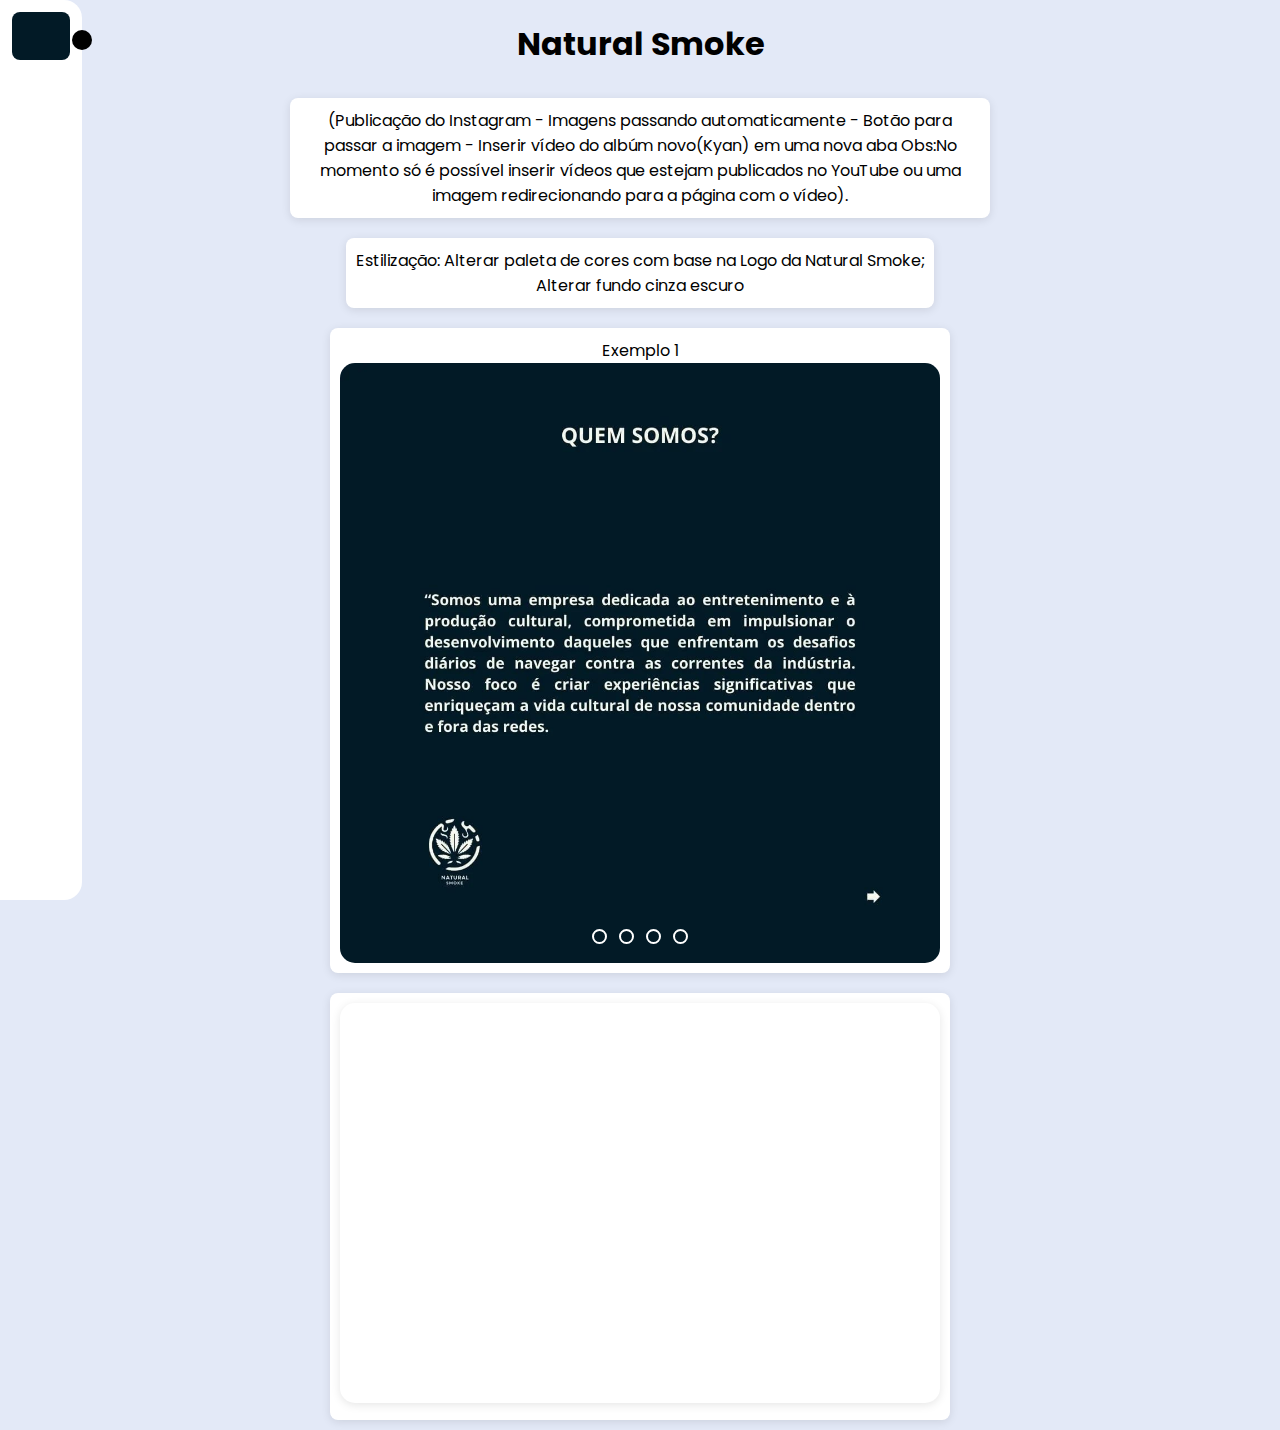
<file: index.html>
<!DOCTYPE html>
<html lang="pt-br">
<head>
    <meta charset="UTF-8">
    <meta name="viewport" content="width=device-width, initial-scale=1.0">
    <link rel="stylesheet" href="https://cdnjs.cloudflare.com/ajax/libs/font-awesome/6.6.0/css/all.min.css" integrity="sha512-Kc323vGBEqzTmouAECnVceyQqyqdsSiqLQISBL29aUW4U/M7pSPA/gEUZQqv1cwx4OnYxTxve5UMg5GT6L4JJg==" crossorigin="anonymous" referrerpolicy="no-referrer" />
    <link rel="shortcut icon" href="img/favicon.ico" type="image/x-icon">
    <link rel="stylesheet" href="css/style.css">
    <title>Natural Smoke</title>
</head>
<body>
    <nav id="sidebar">
        <div id="sidebar_content">
            <ul id="side_items">
                <li class="side-item active">
                    <a href="index.html">
                        <i class="fa-solid fa-house"></i>
                        <span class="item-description">
                            Início
                        </span>
                    </a>
                </li>
                <li class="side-item">
                    <a href="sub/information.html">
                        <i class="fa-solid fa-circle-info"></i>
                        <span class="item-description">
                            Informações
                        </span>
                    </a>
                </li>
                <li class="side-item">
                    <a href="sub/contact.html">
                        <i class="fa-solid fa-mobile-screen-button"></i>
                        <span class="item-description">
                            Contato
                        </span>
                    </a>
                </li>
                <li class="side-item">
                    <a href="sub/events.html">
                        <i class="fa-regular fa-calendar-days"></i>
                        <span class="item-description">
                            Eventos
                        </span>
                    </a>
                </li>
                <li class="side-item">
                    <a href="sub/products.html">
                        <i class="fa-solid fa-cart-shopping"></i>
                        <span class="item-description">
                            Produtos
                        </span>
                    </a>
                </li>
            </ul>
            <button id="open_btn">
                <i id="open_btn_icon" class="fa-solid fa-chevron-right"></i>
            </button>
        </div>

    </nav>

    <main>
        <div id="box">
            <h1>Natural Smoke</h1>
            <article>
                (Publicação do Instagram - Imagens passando automaticamente - Botão para passar a imagem - Inserir vídeo do albúm novo(Kyan) em uma nova aba Obs:No momento só é possível inserir vídeos que estejam publicados no YouTube ou uma imagem redirecionando para a página com o vídeo).
            </article>
            <article>
                Estilização: Alterar paleta de cores com base na Logo da Natural Smoke;
                <br>
                Alterar fundo cinza escuro
            </article>
            <article id="pub">
                <p style="text-align: center;">Exemplo 1</p>
                <div class="content">

                    <div class="slides">
                        <input class="input" type="radio" name="slide" id="slide1" checked>
                        <input class="input" type="radio" name="slide" id="slide2">
                        <input class="input" type="radio" name="slide" id="slide3">
                        <input class="input" type="radio" name="slide" id="slide4">

                        <div class="slide s1">
                            <img src="img/1.jpg" alt="Quem Somos?">
                        </div>
                        <div class="slide">
                            <img src="img/2.jpg" alt="O que você encontrará por aqui?">
                        </div>
                        <div class="slide">
                            <img src="img/3.jpg" alt="Como posso apoiar tudo isso?">
                        </div>
                        <div class="slide">
                            <img src="img/4.jpg" alt="Natural Smoke">
                        </div>

                    </div>

                    <div class="navigation">
                        <label class="bar" for="slide1"></label>
                        <label class="bar" for="slide2"></label>
                        <label class="bar" for="slide3"></label>
                        <label class="bar" for="slide4"></label>
                    </div>
                    
                </div>
            </article>
            <article>
                <iframe width="600" height="400" src="https://www.youtube.com/embed/slIRWmU3BHI?autoplay=1&si=Mh4MVJM6-xoQo16M" title="YouTube video player" frameborder="0" allow="accelerometer; autoplay; clipboard-write; encrypted-media; gyroscope; picture-in-picture; web-share" referrerpolicy="strict-origin-when-cross-origin" allowfullscreen></iframe>
            </article>
        </div>
    </main>

    <script src="javascript/script.js"></script>
</body>
</html>
</file>
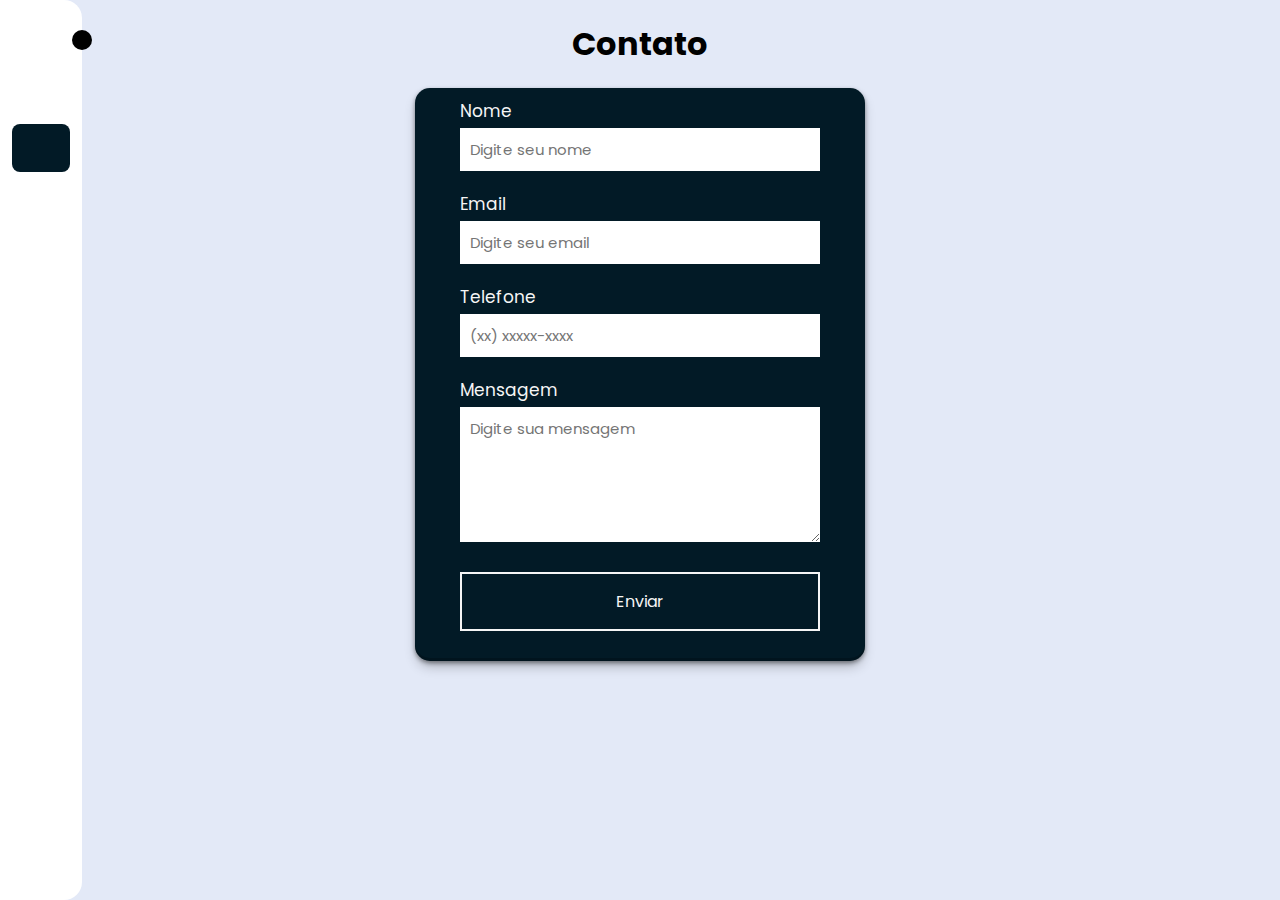
<file: sub/contact.html>
<!DOCTYPE html>
<html lang="pt-br">
<head>
    <meta charset="UTF-8">
    <meta name="viewport" content="width=device-width, initial-scale=1.0">
    <link rel="stylesheet" href="https://cdnjs.cloudflare.com/ajax/libs/font-awesome/6.6.0/css/all.min.css" integrity="sha512-Kc323vGBEqzTmouAECnVceyQqyqdsSiqLQISBL29aUW4U/M7pSPA/gEUZQqv1cwx4OnYxTxve5UMg5GT6L4JJg==" crossorigin="anonymous" referrerpolicy="no-referrer" />
    <link rel="shortcut icon" href="../img/favicon.ico" type="image/x-icon">
    <link rel="stylesheet" href="../css/style.css">
    <title>Natural Smoke</title>
</head>
<body>
    <nav id="sidebar">
        <div id="sidebar_content">
            <ul id="side_items">
                <li class="side-item">
                    <a href="../index.html">
                        <i class="fa-solid fa-house"></i>
                        <span class="item-description">
                            Início
                        </span>
                    </a>
                </li>
                <li class="side-item">
                    <a href="information.html">
                        <i class="fa-solid fa-circle-info"></i>
                        <span class="item-description">
                            Informações
                        </span>
                    </a>
                </li>
                <li class="side-item active">
                    <a href="">
                        <i class="fa-solid fa-mobile-screen-button"></i>
                        <span class="item-description">
                            Contato
                        </span>
                    </a>
                </li>
                <li class="side-item">
                    <a href="events.html">
                        <i class="fa-regular fa-calendar-days"></i>
                        <span class="item-description">
                            Eventos
                        </span>
                    </a>
                </li>
                <li class="side-item">
                    <a href="products.html">
                        <i class="fa-solid fa-cart-shopping"></i>
                        <span class="item-description">
                            Produtos
                        </span>
                    </a>
                </li>
            </ul>
            <button id="open_btn">
                <i id="open_btn_icon" class="fa-solid fa-chevron-right"></i>
            </button>
        </div>

    </nav>

    <main>
        <div id="box">
            <h1>Contato</h1>
            <section>
                <form action="https://api.staticforms.xyz/submit" method="post">
                    <label>Nome</label>
                    <input type="text" name="name" placeholder="Digite seu nome" autocomplete="off" required>
                    <label>Email</label>
                    <input type="email" name="email" placeholder="Digite seu email" autocomplete="off" required>
                    <label>Telefone</label>
                    <input type="text" name="phone" placeholder="(xx) xxxxx-xxxx" autocomplete="off" required>
                    <label>Mensagem</label>
                    <textarea name="message" cols="30" rows="5  " placeholder="Digite sua mensagem" required></textarea>
                    <button type="submit">Enviar</button>
        
                    <input type="hidden" name="accessKey" value="46a1016d-73cb-41c9-88e5-30413b05bf86">
                    <input type="hidden" name="redirectTo" value="http://127.0.0.1:5500/sub/thanks.html">
                </form>
            </section>
        </div>
    </main>

    <script src="../javascript/script.js"></script>
</body>
</html>
</file>
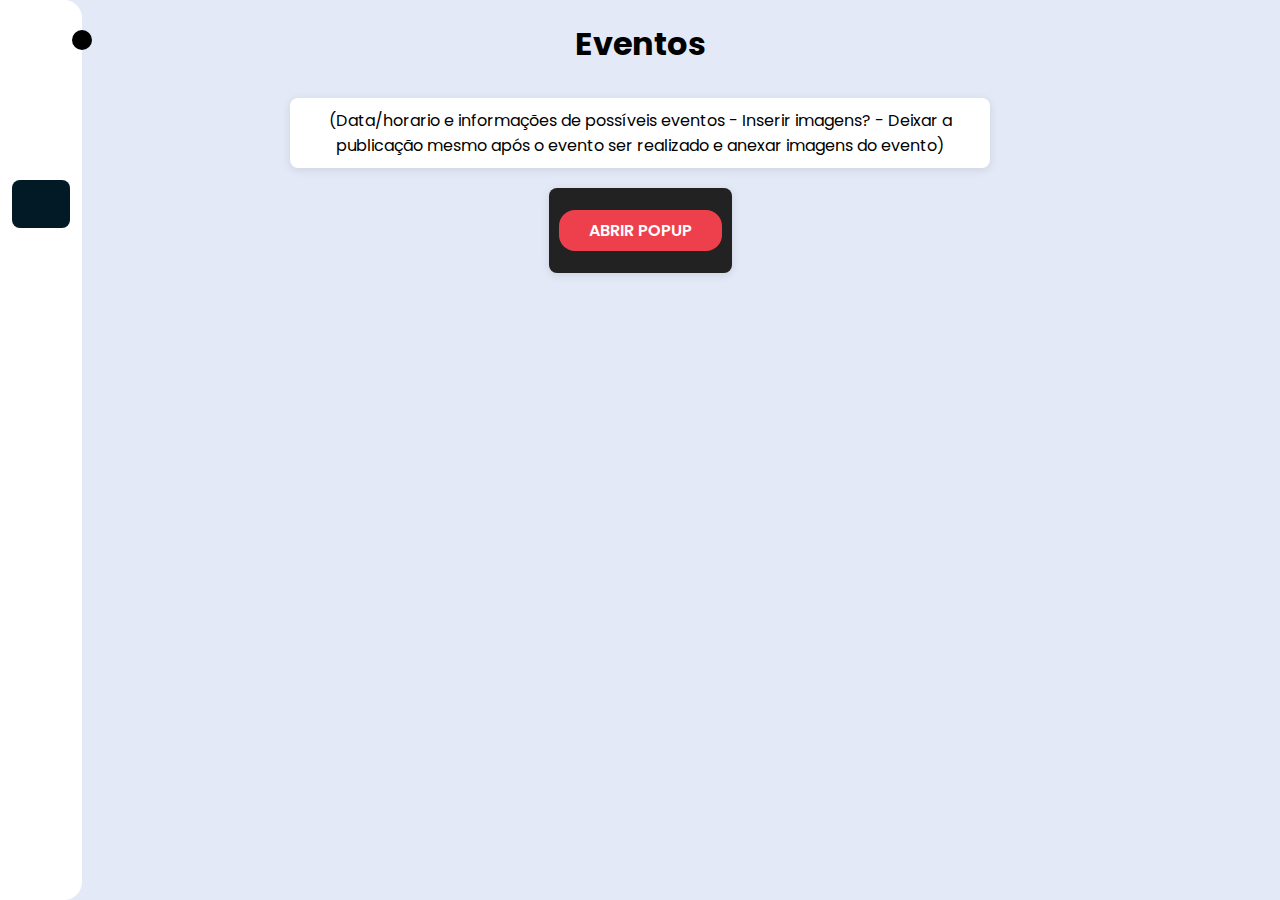
<file: sub/events.html>
<!DOCTYPE html>
<html lang="pt-br">
<head>
    <meta charset="UTF-8">
    <meta name="viewport" content="width=device-width, initial-scale=1.0">
    <link rel="stylesheet" href="https://cdnjs.cloudflare.com/ajax/libs/font-awesome/6.6.0/css/all.min.css" integrity="sha512-Kc323vGBEqzTmouAECnVceyQqyqdsSiqLQISBL29aUW4U/M7pSPA/gEUZQqv1cwx4OnYxTxve5UMg5GT6L4JJg==" crossorigin="anonymous" referrerpolicy="no-referrer" />
    <link rel="shortcut icon" href="../img/favicon.ico" type="image/x-icon">
    <link rel="stylesheet" href="../css/style.css">
    <title>Natural Smoke</title>
</head>
<body>
    <nav id="sidebar">
        <div id="sidebar_content">
            <ul id="side_items">
                <li class="side-item">
                    <a href="../index.html">
                        <i class="fa-solid fa-house"></i>
                        <span class="item-description">
                            Início
                        </span>
                    </a>
                </li>
                <li class="side-item">
                    <a href="information.html">
                        <i class="fa-solid fa-circle-info"></i>
                        <span class="item-description">
                            Informações
                        </span>
                    </a>
                </li>
                <li class="side-item">
                    <a href="contact.html">
                        <i class="fa-solid fa-mobile-screen-button"></i>
                        <span class="item-description">
                            Contato
                        </span>
                    </a>
                </li>
                <li class="side-item active">
                    <a href="">
                        <i class="fa-regular fa-calendar-days"></i>
                        <span class="item-description">
                            Eventos
                        </span>
                    </a>
                </li>
                <li class="side-item">
                    <a href="products.html">
                        <i class="fa-solid fa-cart-shopping"></i>
                        <span class="item-description">
                            Produtos
                        </span>
                    </a>
                </li>
            </ul>
            <button id="open_btn">
                <i id="open_btn_icon" class="fa-solid fa-chevron-right"></i>
            </button>
        </div>

    </nav>

    <main>
        <div id="box">
            <h1>Eventos</h1>
            <article>(Data/horario e informações de possíveis eventos - Inserir imagens? - Deixar a publicação mesmo após o evento ser realizado e anexar imagens do evento)</article>

            <article style="background-color: #222;">
                <div class="pop">

                    <button class="popup-button" type="submit" onclick="handlePopup(true)">
                        Abrir popup
                    </button>

                    <div class="popup" id="popup">
                        <img src="../img/warning.png" alt="teste">

                        <h2 class="title">Evento!</h2>

                        <p class="desc">Descrição do evento</p>

                        <button class="close-popup-button" type="submit" onclick="handlePopup(false)">
                            Voltar
                        </button>
                    </div>

                </div>
            </article>
        </div>
    </main>

    <script src="../javascript/script.js"></script>
</body>
</html>
</file>
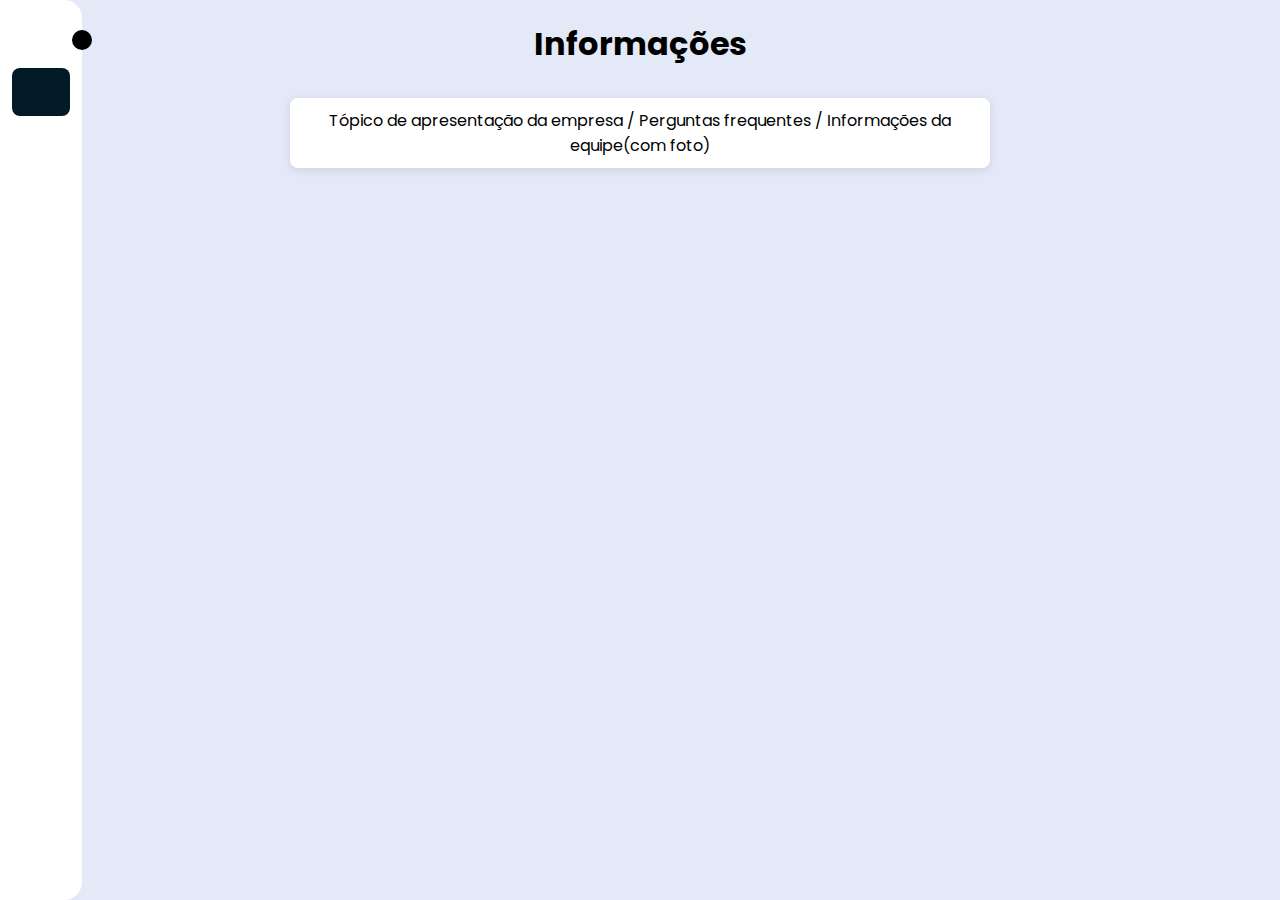
<file: sub/information.html>
<!DOCTYPE html>
<html lang="pt-br">
<head>
    <meta charset="UTF-8">
    <meta name="viewport" content="width=device-width, initial-scale=1.0">
    <link rel="stylesheet" href="https://cdnjs.cloudflare.com/ajax/libs/font-awesome/6.6.0/css/all.min.css" integrity="sha512-Kc323vGBEqzTmouAECnVceyQqyqdsSiqLQISBL29aUW4U/M7pSPA/gEUZQqv1cwx4OnYxTxve5UMg5GT6L4JJg==" crossorigin="anonymous" referrerpolicy="no-referrer" />
    <link rel="shortcut icon" href="../img/favicon.ico" type="image/x-icon">
    <link rel="stylesheet" href="../css/style.css">
    <title>Natural Smoke</title>
</head>
<body>
    <nav id="sidebar">
        <div id="sidebar_content">
            <ul id="side_items">
                <li class="side-item">
                    <a href="../index.html">
                        <i class="fa-solid fa-house"></i>
                        <span class="item-description">
                            Início
                        </span>
                    </a>
                </li>
                <li class="side-item active">
                    <a href="">
                        <i class="fa-solid fa-circle-info"></i>
                        <span class="item-description">
                            Informações
                        </span>
                    </a>
                </li>
                <li class="side-item">
                    <a href="contact.html">
                        <i class="fa-solid fa-mobile-screen-button"></i>
                        <span class="item-description">
                            Contato
                        </span>
                    </a>
                </li>
                <li class="side-item">
                    <a href="events.html">
                        <i class="fa-regular fa-calendar-days"></i>
                        <span class="item-description">
                            Eventos
                        </span>
                    </a>
                </li>
                <li class="side-item">
                    <a href="products.html">
                        <i class="fa-solid fa-cart-shopping"></i>
                        <span class="item-description">
                            Produtos
                        </span>
                    </a>
                </li>
            </ul>
            <button id="open_btn">
                <i id="open_btn_icon" class="fa-solid fa-chevron-right"></i>
            </button>
        </div>

    </nav>

    <main>
        <div id="box">
            <h1>Informações</h1>
            <article>Tópico de apresentação da empresa / Perguntas frequentes / Informações da equipe(com foto)</article>
        </div>
    </main>

    <script src="../javascript/script.js"></script>
</body>
</html>
</file>
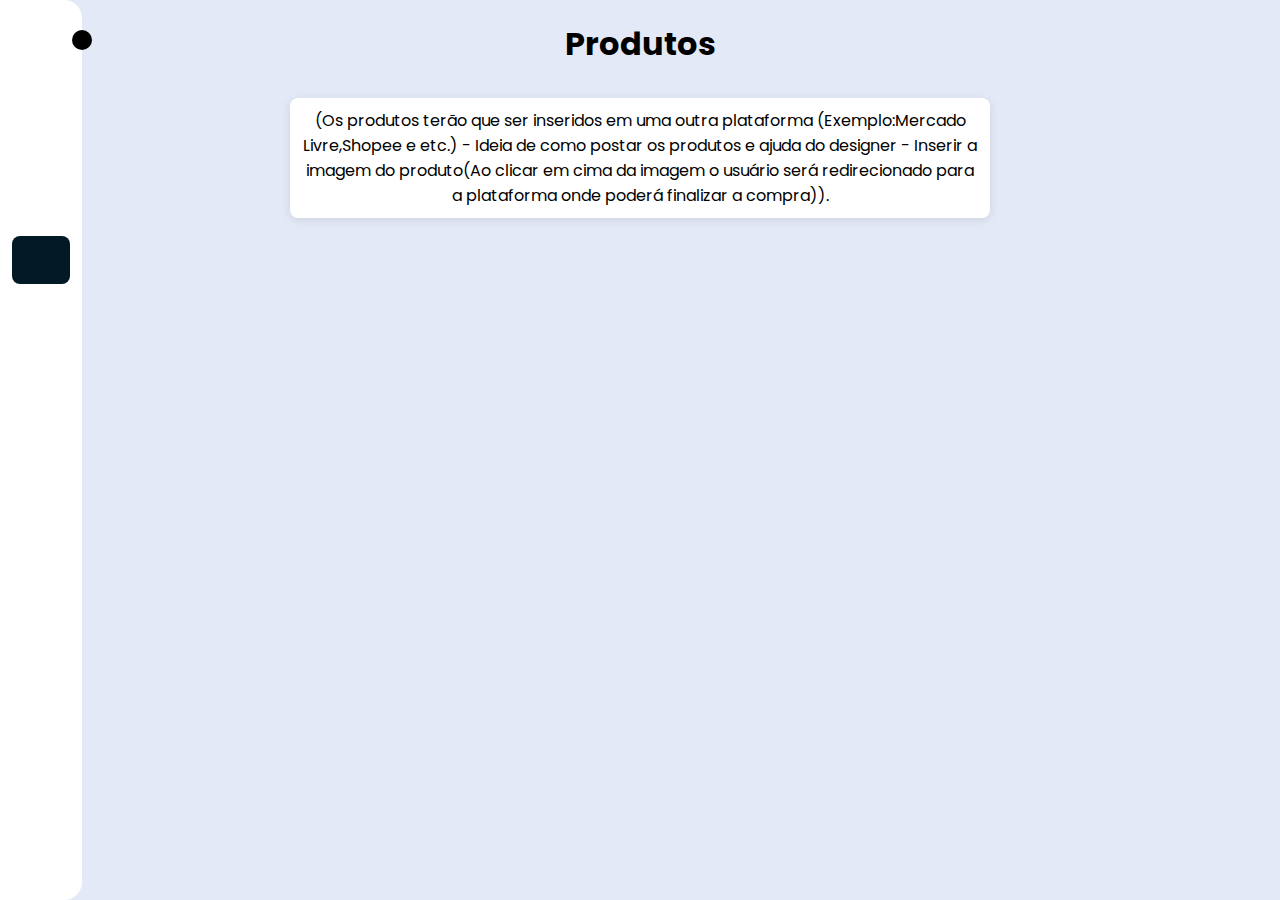
<file: sub/products.html>
<!DOCTYPE html>
<html lang="pt-br">
<head>
    <meta charset="UTF-8">
    <meta name="viewport" content="width=device-width, initial-scale=1.0">
    <link rel="stylesheet" href="https://cdnjs.cloudflare.com/ajax/libs/font-awesome/6.6.0/css/all.min.css" integrity="sha512-Kc323vGBEqzTmouAECnVceyQqyqdsSiqLQISBL29aUW4U/M7pSPA/gEUZQqv1cwx4OnYxTxve5UMg5GT6L4JJg==" crossorigin="anonymous" referrerpolicy="no-referrer" />
    <link rel="shortcut icon" href="../img/favicon.ico" type="image/x-icon">
    <link rel="stylesheet" href="../css/style.css">
    <title>Natural Smoke</title>
</head>
<body>
    <nav id="sidebar">
        <div id="sidebar_content">
            <ul id="side_items">
                <li class="side-item">
                    <a href="../index.html">
                        <i class="fa-solid fa-house"></i>
                        <span class="item-description">
                            Início
                        </span>
                    </a>
                </li>
                <li class="side-item">
                    <a href="information.html">
                        <i class="fa-solid fa-circle-info"></i>
                        <span class="item-description">
                            Informações
                        </span>
                    </a>
                </li>
                <li class="side-item">
                    <a href="contact.html">
                        <i class="fa-solid fa-mobile-screen-button"></i>
                        <span class="item-description">
                            Contato
                        </span>
                    </a>
                </li>
                <li class="side-item">
                    <a href="events.html">
                        <i class="fa-regular fa-calendar-days"></i>
                        <span class="item-description">
                            Eventos
                        </span>
                    </a>
                </li>
                <li class="side-item active">
                    <a href="">
                        <i class="fa-solid fa-cart-shopping"></i>
                        <span class="item-description">
                            Produtos
                        </span>
                    </a>
                </li>
            </ul>
            <button id="open_btn">
                <i id="open_btn_icon" class="fa-solid fa-chevron-right"></i>
            </button>
        </div>

    </nav>

    <main>
        <div id="box">
            <h1>Produtos</h1>
            <article>(Os produtos terão que ser inseridos em uma outra plataforma (Exemplo:Mercado Livre,Shopee e etc.) - Ideia de como postar os produtos e ajuda do designer - Inserir a imagem do produto(Ao clicar em cima da imagem o usuário será redirecionado para a plataforma onde poderá finalizar a compra)).</article>
        </div>
    </main>

    <script src="../javascript/script.js"></script>
</body>
</html>
</file>
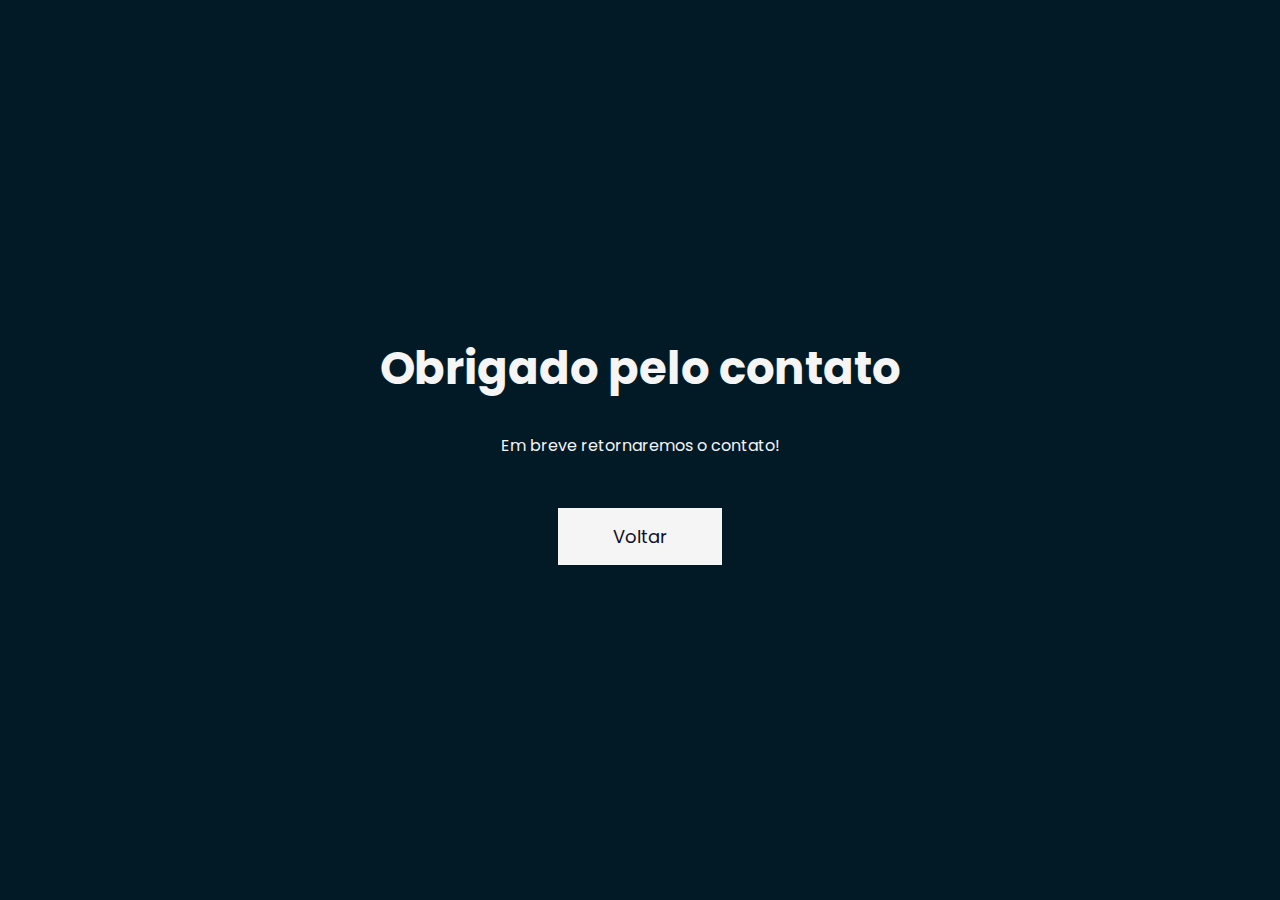
<file: sub/thanks.html>
<!DOCTYPE html>
<html lang="pt-br">
<head>
    <meta charset="UTF-8">
    <meta name="viewport" content="width=device-width, initial-scale=1.0">
    <link rel="shortcut icon" href="../img/favicon.ico" type="image/x-icon">
    <link rel="stylesheet" href="../css/style.css">
    <title>Obrigado!</title>
</head>
<body class="thnks">
    <h1 class="contact">Obrigado pelo contato</h1>
    <p class="paragrafo">Em breve retornaremos o contato!</p>
    <a href="../index.html" class="return">Voltar</a>
</body>
</html>
</file>
<file: css/style.css>
@import url('https://fonts.googleapis.com/css2?family=Bebas+Neue&family=Poppins:ital,wght@0,100;0,200;0,300;0,400;0,500;0,600;0,700;0,800;0,900;1,100;1,200;1,300;1,400;1,500;1,600;1,700;1,800;1,900&display=swap');

* {
    margin: 0;
    padding: 0;
    box-sizing: border-box;
    font-family: 'Poppins', sans-serif;
}

body {
    display: flex;
    min-height: 100vh;
    background-color: #e3e9f7;
}

main {
    flex: 1; /* Permite que o main ocupe todo o espaço disponível */
    display: flex;
    justify-content: center; /* Centraliza horizontalmente */
}

#box {
    display: flex;
    flex-direction: column; /* Para empilhar o h1 e o article */
    align-items: center; /* Centraliza horizontalmente os itens dentro do box */
}

main h1 {
    margin: 20px;
    margin-bottom: 20px; /* Espaço entre o h1 e o article */
}

main article {
    max-width: 700px; /* Limita a largura do artigo para melhor legibilidade */
    padding: 10px; /* Adiciona algum espaço interno ao artigo */
    margin: 10px;
    background-color: #ffffff; /* Cor de fundo para destaque */
    border-radius: 8px; /* Arredondar as bordas do artigo */
    box-shadow: 0 2px 10px rgba(0, 0, 0, 0.1); /* Sombra para efeito de profundidade */
    text-align: center;
}

article > iframe {
    border-radius: 15px;
    box-shadow: 0 2px 10px rgba(0, 0, 0, 0.1);
}

#sidebar {
    display: flex;
    flex-direction: column;
    justify-content: space-between;
    background-color: #ffffff;
    height: 100vh;
    border-radius: 0px 18px 18px 0px;
    position: fixed;
    transition: all .5s;
    min-width: 82px;
}

#sidebar_content {
    padding: 12px;
}

#side_items {
    display: flex;
    flex-direction: column;
    gap: 8px;
    list-style: none;
}

.side-item {
    border-radius: 8px;
    padding: 14px;
    cursor: pointer;
}

.side-item.active {
    background-color: #021a26;
}

.side-item:hover:not(.active) {
    background-color: #e3e9f7;
}

.side-item a {
    text-decoration: none;
    display: flex;
    align-items: center;
    justify-content: center;
    color: #0a0a0a;
}

.side-item.active a {
    color: #e3e9f7;
}

.side-item a i {
    display: flex;
    align-items: center;
    justify-content: center;
    width: 20px;
    height: 20px;
}

#open_btn {
    position: absolute;
    top: 30px;
    right: -10px;
    background-color: black;
    color: #e3e9f7;
    border-radius: 100%;
    width: 20px;
    height: 20px;
    border: none;
    cursor: pointer;
}

#open_btn_icon {
    transition: transform .3s ease;
}

.open-sidebar #open_btn_icon {
    transform: rotate(180deg);
}

.item-description {
    width: 0px;
    overflow: hidden;
    white-space: nowrap;
    text-overflow: ellipsis;
    font-size: 14px;
    transition: width .6s;
    height: 0px;
}

#sidebar.open-sidebar {
    min-width: 15%;
}

#sidebar.open-sidebar .item-description {
    min-width: 150px;
    height: auto;
}

#sidebar.open-sidebar .side-item a {
    justify-content: flex-start;
    gap: 14px;
}

.content {
    height: 600px;
    width: 600px;
    overflow: hidden;
    top: 50%;
    left: 50%;
    border-radius: 15px;
}

.content .slide img {
    height: 100%;
    width: 100%;
}

.navigation {
    display: flex;
    justify-content: center;
    position: relative;
    bottom: 40px;
}

.bar {
    width: 15px;
    height: 15px;
    border: 2px solid white;
    margin: 6px;
    border-radius: 15px;
    cursor: pointer;
    transform: .5s ease;
}

.bar:hover {
    background-color: white;
}

.input {
    display: none;
}

.slides {
    display: flex;
    width: 400%;
    height: 100%;
}

.slide {
    transition: .6s;
}

#slide1:checked ~ .s1 {
    margin-left: 0;
}

#slide2:checked ~ .s1 {
    margin-left: -25%;
}

#slide3:checked ~ .s1 {
    margin-left: -50%;
}

#slide4:checked ~ .s1 {
    margin-left: -75%;
}

section {
    display: flex;
    align-items: center;
    justify-content: center;
    flex-direction: column;
    padding: 10px 45px;
    background: #021a26;
    width: 450px;
    border-radius: 15px;
    box-shadow: rgba(0, 0, 0, 0.4) 0px 2px 4px, rgba(0, 0, 0, 0.3) 0px 7px 13px -3px, rgba(0, 0, 0, 0.2) 0px -3px 0px inset;
}

section form {
    display: flex;
    flex-direction: column;
    width: 100%;
}
form label{
    color: #f5f5f5;
    font-size: 17px;
    margin-bottom: 4px;
}
form input{
    padding: 10px;
    outline: none;
    border: 0;
    margin-bottom: 20px;
    font-size: 15px;
    transition: all 0.5s;
}
form input:focus{
    border-radius: 16px;
}
form textarea{
    padding: 10px;
    outline: none;
    border: 0;
    font-size: 15px;
    margin-bottom: 30px;
    transition: all 0.5s;
}
form textarea:focus{
    border-radius: 16px;
}
form button{
    padding: 15px;
    cursor: pointer;
    font-size: 16px;
    background: transparent;
    border: 2px solid #f5f5f5;
    color: #f5f5f5;
    transition: all 1s;
    margin-bottom: 20px;
}
form button:hover{
    background: #f5f5f5;
    color: #101026;
    border-radius: 16px;
}

/*Página do Obrigado*/

.thnks {
   display: flex;
   align-items: center;
   justify-content: center;
   min-height: 100vh;
   background: #021a26;
   flex-direction: column;
}

.contact {
    font-size: 45px;
    color: #f5f5f5;
    margin-bottom: 30px;
}

.paragrafo {
    color: #f5f5f5;
    margin-bottom: 50px;
}

.return {
    padding: 15px 55px;
    background: #f5f5f5;
    text-decoration: none;
    color: #101026;
    font-size: 18px;
    transition: all 0.5s;
}

.return:hover {
    border-radius: 16px;
}

.pop {
    width: 100%;
    display: flex;
    align-items: center;
    justify-content: center;
    background-color: #222;
    font-family: 'Segoe UI', Tahoma, Geneva, Verdana, sans-serif;
    outline: none;
    position: relative;
}

.popup-button,
.popup .close-popup-button {
    background-color: #ee404c;
    border: none;
    padding: 8px 30px;
    border-radius: 16px;
    text-transform: uppercase;
    color: #fff;
    font-size: 16px;
    font-weight: 600;
    cursor: pointer;
    transition: all .4s;
    margin: 12px 0;
}

.popup-button:hover,
.popup .close-popup-button:hover {
    opacity: .8;
}

.popup-button:active,
.popup .close-popup-button:active {
    transform: scale(.8);
}

.popup {
    position: absolute;
    background-color: #333;
    padding: 30px 50px;
    border-radius: 8px;
    text-align: center;
    width: 300px;
    box-sizing: border-box;
    transition: all .4s;
    z-index: -1;
    transform: scale(.4);
    opacity: 0;
}

.popup.opened {
    z-index: 999;
    transform: scale(1);
    opacity: 1;
}

.popup img {
    width: 100%;
}

.popup h2.title {
    color: #ee404c
}

.popup p.desc {
    color: #fff;
}
</file>
